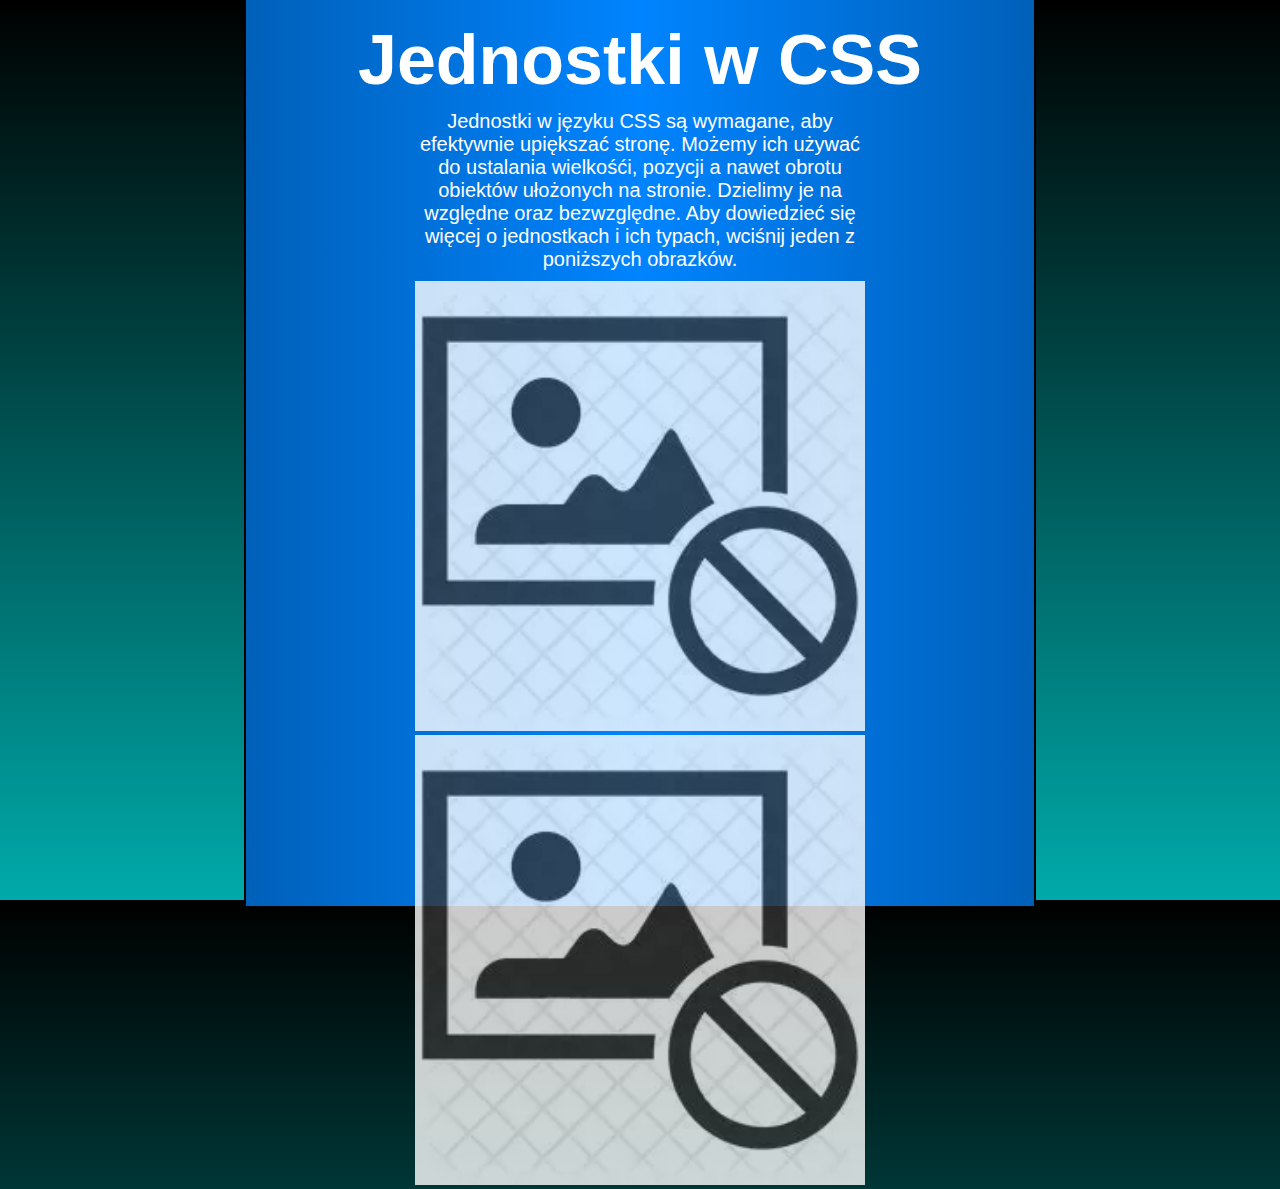
<file: index.html>
<!DOCTYPE html>
<html lang="pl">
    <head>
        <meta charset="UTF-8">
        <title>Jednostki w CSS</title>
        <meta name="author" content="Hubert Filas">
        <meta name="description" content="Witryna opisująca jednostki w CSS">

        <link rel="stylesheet" href="styles/reset.css">
        <link rel="stylesheet" href="styles/commons.css">
    </head>
    <body>
        <div class="main">
            <h1>Jednostki w CSS</h1>
            <p>
                Jednostki w języku CSS są wymagane, aby efektywnie upiększać stronę. Możemy ich używać do ustalania wielkośći, pozycji a nawet
                obrotu obiektów ułożonych na stronie. Dzielimy je na względne oraz bezwzględne. Aby dowiedzieć się więcej o jednostkach i ich
                typach, wciśnij jeden z poniższych obrazków.
            </p>
            <div class="centerer">
                <img src="img/dnf.png" alt="względne" class="btnimg">
                <img src="img/dnf.png" alt="bezwzględne" class="btnimg">
            </div>
        </div>
    </body>
</html>
</file>
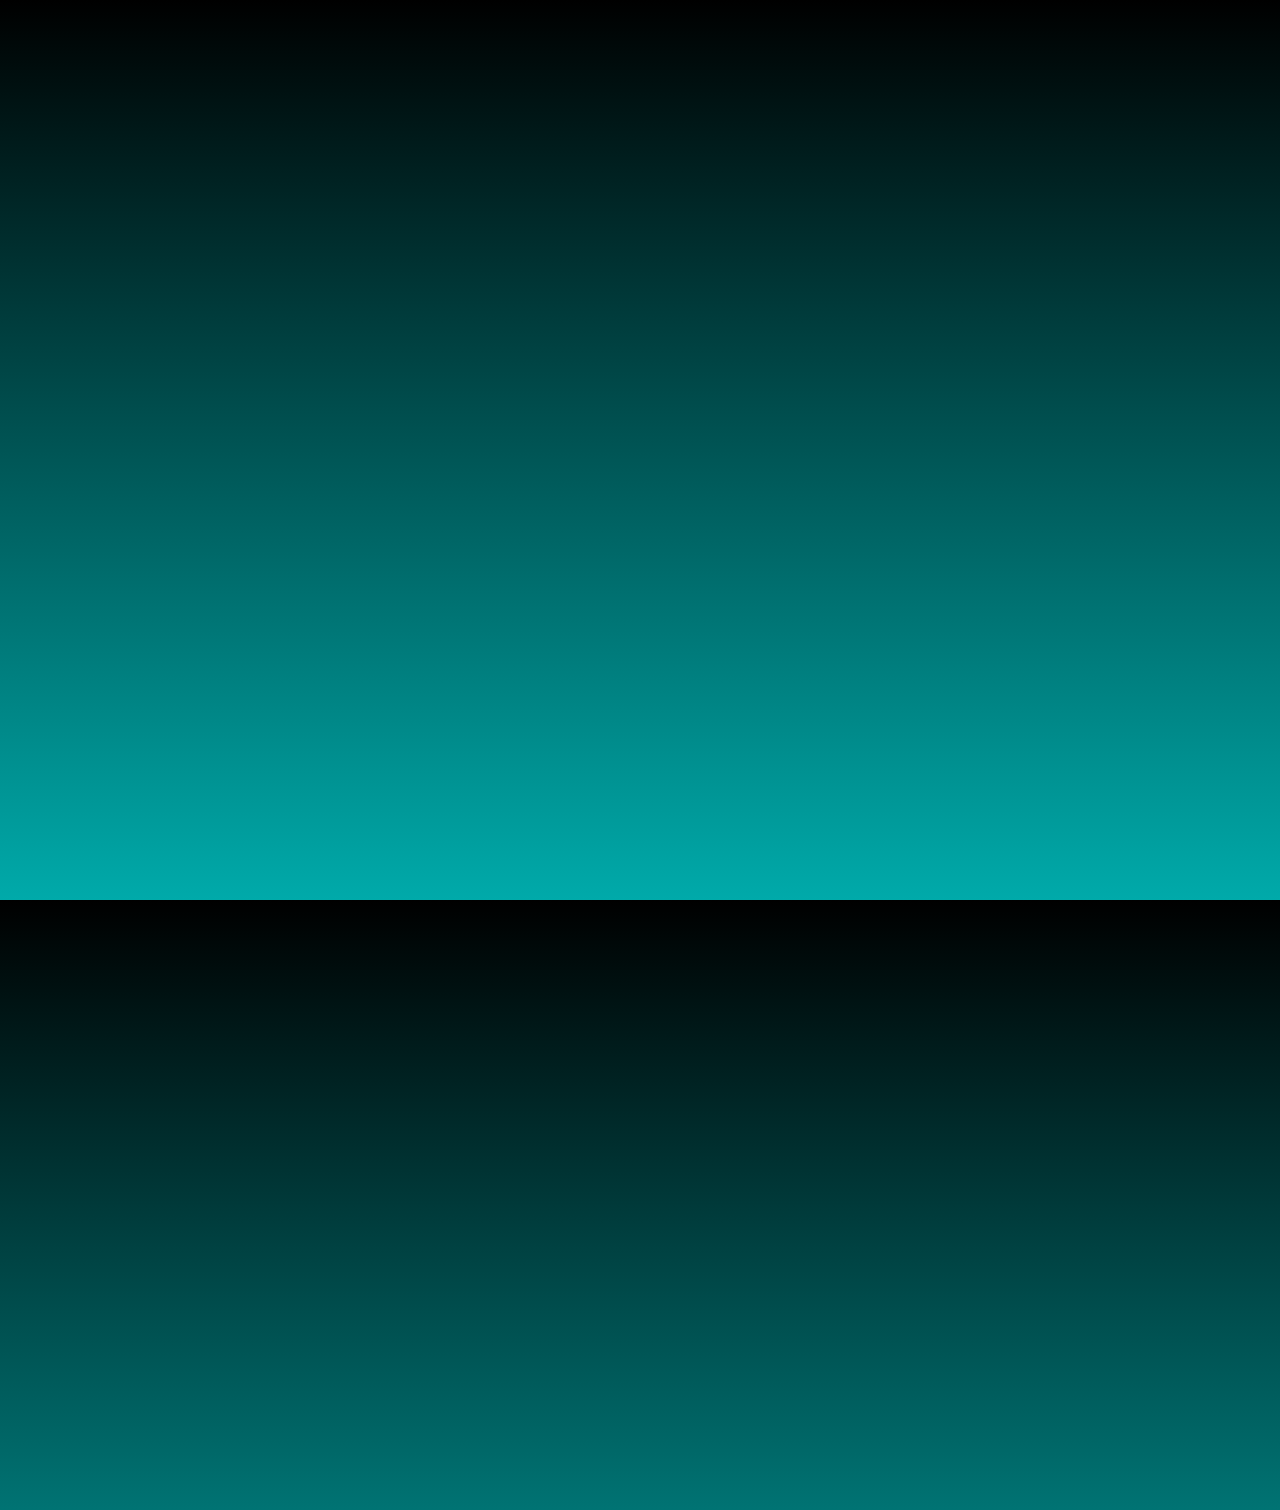
<file: cite/absolute.html>
<!DOCTYPE html>
<html lang="pl">
    <head>
        <meta charset="UTF-8">
        <title>Jednostki w CSS</title>
        <meta name="author" content="Hubert Filas">
        <meta name="description" content="Witryna opisująca jednostki w CSS">

        <link rel="stylesheet" href="../styles/reset.css">
        <link rel="stylesheet" href="../styles/commons.css">
    </head>
    <body>
        <div class="main fadein">
            <h1>Jednostki bezwzględne</h1>
            <p>
                Jednostki bezwzględne są przeciwieństwem jednostek względnych - mają stałą i niezmienną rzeczywistą wartość, niezależnie od wielkości ekranu, urządzenia czy przeglądarki. Dzięki temu mogą być używane tam, gdzie wymagana jest precyzja. Aczkolwiek ich stałość może przeszkadzać w tworzeniu elastycznego interfejsu.
            </p>
            <table>
                <tr>
                    <th><p class="cm">Symbol Jednostki</p></th>
                    <th><p class="cm">Wyjaśnienie</p></th>
                    <th><p class="cm">Przykład</p></th>
                </tr>
                <tr>
                    <th><p class="cm">cm</p></th>
                    <th><p class="cm">Centymetry</p></th>
                    <th><p class="cm" style="font-size: 1cm;">1cm</p></th>
                </tr>
                <tr>
                    <th><p class="cm">mm</p></th>
                    <th><p class="cm">milimetry</p></th>
                    <th><p class="cm" style="font-size: 5mm;">5mm</p></th>
                </tr>
                <tr>
                    <th><p class="cm">in</p></th>
                    <th><p class="cm">cale(inches)</p></th>
                    <th><p class="cm" style="font-size: 1in;">1in</p></th>
                </tr>
                <tr>
                    <th><p class="cm">px</p></th>
                    <th><p class="cm">piksele</p></th>
                    <th><p class="cm" style="font-size: 1px;">1px</p></th>
                </tr>
                <tr>
                    <th><p class="cm">pt</p></th>
                    <th><p class="cm">punkty(używane w czcionkach)</p></th>
                    <th><p class="cm" style="font-size: 9pt;">9pt</p></th>
                </tr>
                <tr>
                    <th><p class="cm">pc</p></th>
                    <th><p class="cm">piki</p></th>
                    <th><p class="cm" style="font-size: 1pc;">1pc</p></th>
                </tr>
            </table>
            <p style="margin-top: 15px; margin-bottom: 15px;">Istnięją także jednostki które nie odnoszą się do wielkości lub pozycji - Są także jednostki używane do określania obrotu...</p>
            <table>
                <tr>
                    <th><p class="cm">Symbol Jednostki</p></th>
                    <th><p class="cm">Wyjaśnienie</p></th>
                    <th><p class="cm">Przykład</p></th>
                </tr>
                <tr>
                    <th><p class="cm">deg</p></th>
                    <th><p class="cm">Stopnie. 360 stopni - pełen obrót. Gradient niebieskiego pola w tle jest obrócony o 90deg</p></th>
                    <th><p class="cm" style="rotate: 45deg;">45*</p></th>
                </tr>
                <tr>
                    <th><p class="cm">rad</p></th>
                    <th><p class="cm">radiany. 2π rad - pełen obrót</p></th>
                    <th><p class="cm" style="rotate: 2rad; margin-top: 7px; margin-bottom: 7px;">2rad</p></th>
                </tr>
                <tr>
                    <th><p class="cm">grad</p></th>
                    <th><p class="cm">grady(gon). 400 grad - pełen obrót, rzadko używany.</p></th>
                    <th><p class="cm" style="rotate: 200grad;">200grad</p></th>
                </tr>
                <tr>
                    <th><p class="cm">turn</p></th>
                    <th><p class="cm">obroty. 1 turn = 360 deg</p></th>
                    <th><p class="cm" style="rotate: 0.25turn; margin-top: 30px; margin-bottom: 30px;">0.25turn</p></th>
                </tr>
            </table>
            <p style="margin-top: 15px; margin-bottom: 15px;">...oraz czasu</p>
            <table>
                <tr>
                    <th><p class="cm">Symbol Jednostki</p></th>
                    <th><p class="cm">Wyjaśnienie</p></th>
                    <th><p class="cm">Przykład</p></th>
                </tr>
                <tr>
                    <th><p class="cm">s</p></th>
                    <th><p class="cm">sekundy</p></th>
                    <th><p class="cm a1">20 sekund (od odświerzenia strony)</p></th>
                </tr>
                <tr>
                    <th><p class="cm">ms</p></th>
                    <th><p class="cm">milisekundy</p></th>
                    <th><p class="cm a2">6000ms (od odświerzenia strony)</p></th>
                </tr>
            </table>
            <a href="../index.html"><img src="../img/return.png" alt="return" class="btnimg"></a>
            <a href="relative.html"><img src="../img/wzglendne-btn.png" alt="relative" class="btnimg"></a>
            <p>© 2025 Hubert Filas &ndash; Jednostki CSS</p>
        </div>
    </body>
</html>
</file>
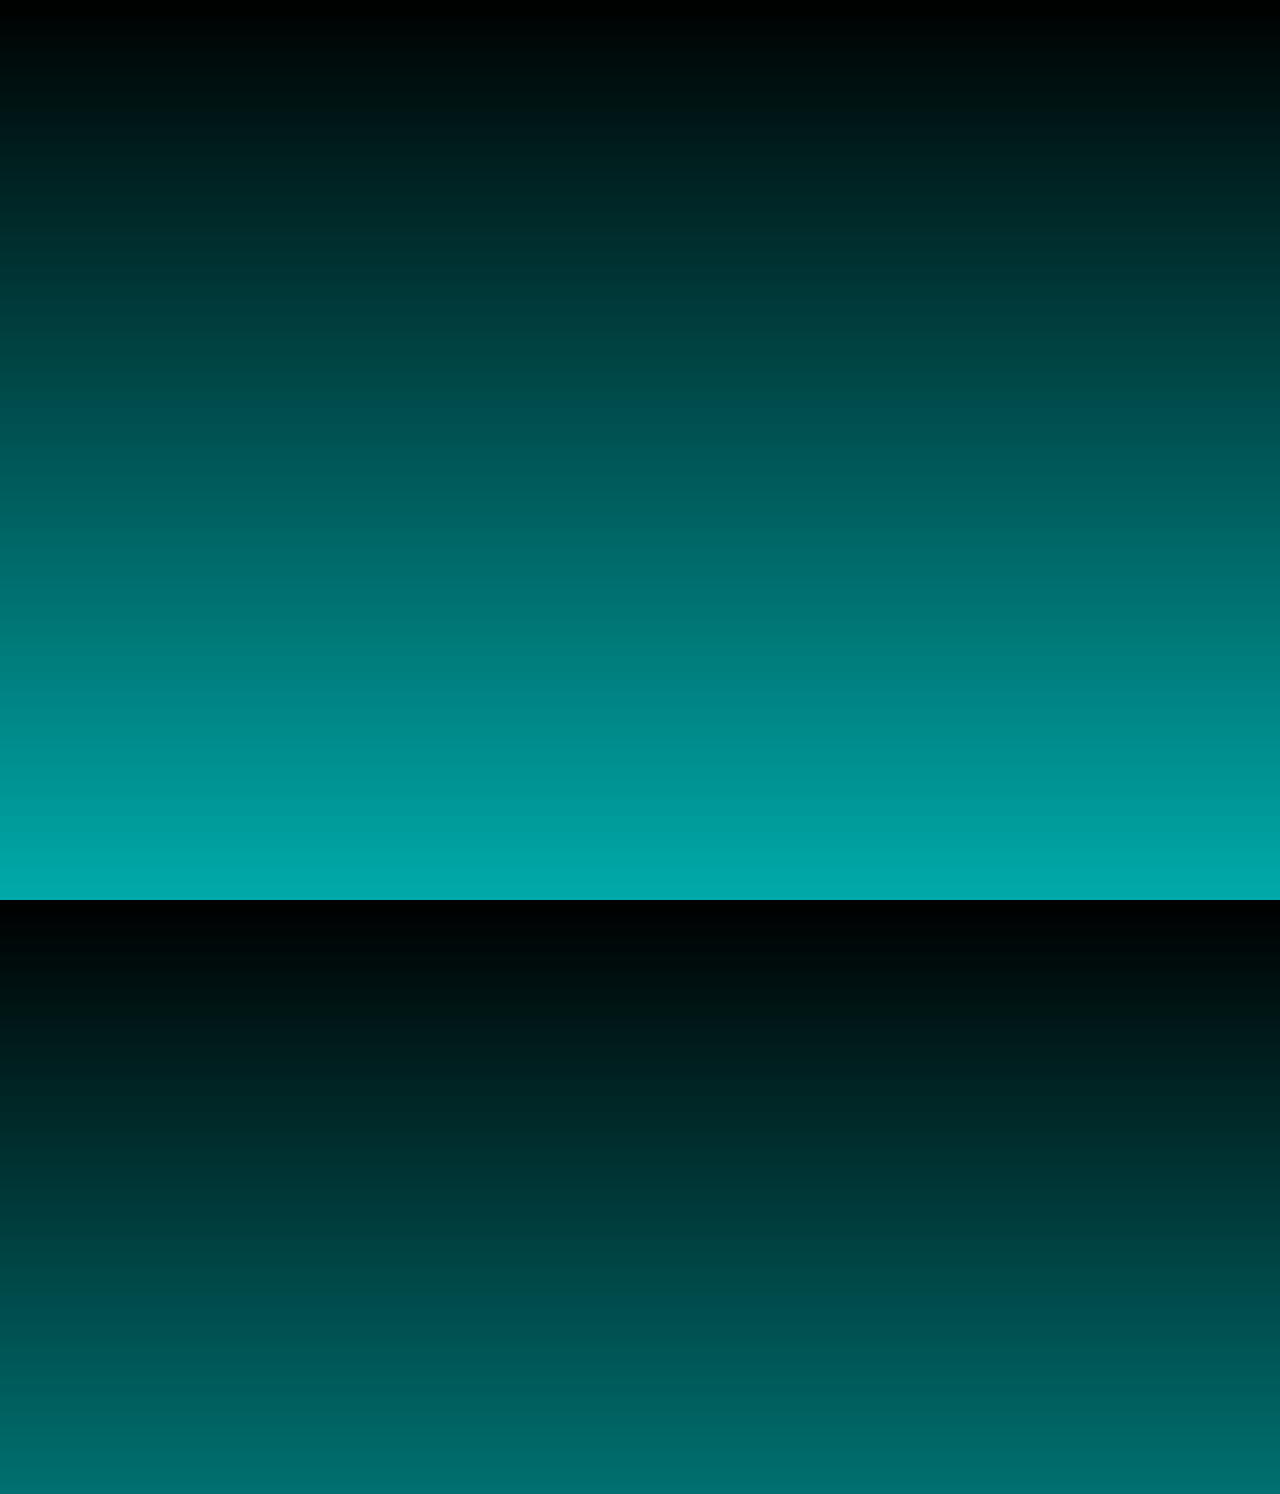
<file: cite/relative.html>
<!DOCTYPE html>
<html lang="pl">
    <head>
        <meta charset="UTF-8">
        <title>Jednostki w CSS</title>
        <meta name="author" content="Hubert Filas">
        <meta name="description" content="Witryna opisująca jednostki w CSS">

        <link rel="stylesheet" href="../styles/reset.css">
        <link rel="stylesheet" href="../styles/commons.css">
    </head>
    <body>
        <div class="main fadein">
            <h1>Jednostki względne</h1>
            <p>
                Jednostki względne są fundamentem tworzenia elastycznego front-endu. Pozwalają one projektować interfejsy pasujące do każdego urządzenia i ekranu, ponieważ nie mają określonej wielkości rzeczywistej, a raczej "dopasowują się" do warunków. Mimo swojej 
                elastyczności, ustalenie jak dokładnie działają może być trudne. Poniżej zobaczysz tabele z wyjaśnieniem oraz przykładami jednostek względnych(ang: relative units)
            </p>
            <table>
                <tr>
                    <th><p class="cm">Symbol Jednostki</p></th>
                    <th><p class="cm">Wyjaśnienie</p></th>
                    <th><p class="cm">Przykład</p></th>
                </tr>
                <tr>
                    <td><p class="cm">em</p></td>
                    <td><p class="cm">Jednostka względna do wielkości czcionki elementu. Po prawej przykład 2em, czyli 2 razy wielkość czcionki</p></td>
                    <td><p class="cm" style="font-size: 2em;">2em</p></td>
                </tr>
                <tr>
                    <td><p class="cm">ex</p></td>
                    <td><p class="cm">Jednostka względna do wielkości x używanej czcionki. Po prawej przykład 2ex, czyli 2 razy wielkość x czcionki</p></td>
                    <td><p class="cm" style="font-size: 2ex;">2ex</p></td>
                </tr>
                <tr>
                    <td><p class="cm">ch</p></td>
                    <td><p class="cm">Jednostka równa wielkości cyfry zero.</p></td>
                    <td><p class="cm" style="font-size: 4ch;">4ch</p></td>
                </tr>
                <tr>
                    <td><p class="cm">rem</p></td>
                    <td><p class="cm">Jednostka równa wielkości czcionki elementu</p></td>
                    <td><p class="cm" style="font-size: 2rem;">2rem</p></td>
                </tr>
                <tr>
                    <td><p class="cm">vw</p></td>
                    <td><p class="cm">Jednostka równa 1% szerokości viewportu(okna strony)</p></td>
                    <td><p class="cm" style="font-size: 1vw;">1vw</p></td>
                </tr>
                <tr>
                    <td><p class="cm">vh</p></td>
                    <td><p class="cm">Jednostka równa 1% wysokości viewportu(okna strony)</p></td>
                    <td><p class="cm" style="font-size: 1vh;">1vh</p></td>
                </tr>
                <tr>
                    <td><p class="cm">vmin</p></td>
                    <td><p class="cm">Jednostka równa 1% mniejszej wielkości viewportu(okna strony) np. jeśli wysokość jest mniejsza niż szerokość 1vh = 1vmin</p></td>
                    <td><p class="cm" style="font-size: 1vmin;">1vmin</p></td>
                </tr>
                <tr>
                    <td><p class="cm">vmax</p></td>
                    <td><p class="cm">Jednostka równa 1% mniejszej wielkości viewportu(okna strony) np. jeśli szerokość jest większa niż wysokość 1vw = 1vmax</p></td>
                    <td><p class="cm" style="font-size: 1vmax;">1vmax</p></td>
                </tr>
                <tr>
                    <td><p class="cm">%</p></td>
                    <td><p class="cm">Jednostka równa 1% wielkości elementu nadrzędnego</p></td>
                    <td><p class="cm" style="font-size: 1%;">1%</p></td>
                </tr>
            </table>
            <h2 style="margin-top: 15px; margin-bottom: 15px;">Nie wszystkie jednostki są równie pożyteczne. Jednostki poniżej zostaną przez ciebie prawdopodobnie najczęściej wykorzystywane.</h2>
            <p>Oto przykład paska o szerokości 50% szerokości niebieskiej sekcji(%)</p>
            <img src="../img/red.png" alt="example" height="20" style="width: 50%;">
            <p>a to pasek o szerokości 50% viewportu(50vw)</p>
            <img src="../img/red.png" alt="example" height="20" style="width: 50vw;">
            <p>a to pasek o szerokości 5 zer</p>
            <img src="../img/red.png" alt="example" height="20" style="font-size: 3ch; width: 5ch;">
            <p style="font-size: 3ch;">00000</p>
            <a href="../index.html"><img src="../img/return.png" alt="return" class="btnimg"></a>
            <a href="absolute.html"><img src="../img/bezwzglendne-btn.png" alt="absolute" class="btnimg"></a>
            <p>© 2025 Hubert Filas &ndash; Jednostki CSS</p>
        </div>
    </body>
</html>
</file>
<file: styles/commons.css>
.fadein {
    animation: fadein 0.5s forwards;
    opacity: 0;
}
@keyframes fadein {
    to {
        opacity: 1;
    }
}
h1 {
    font-size: 70px;
    font-weight: bold;
    font-family: Arial, Helvetica, sans-serif;

    margin-left: 20px;
    margin-right: 20px;
    margin-top: 10px;
    margin-bottom: 10px;
}
h2 {
    font-size: 30px;
    font-weight: bold;
    font-family: Arial, Helvetica, sans-serif;

    margin-left: 20px;
    margin-right: 20px;
    margin-top: 10px;
    margin-bottom: 10px;
}
p {
    font-size: 20px;
    font-family: Arial, Helvetica, sans-serif;

    margin-left: 20%;
    margin-right: 20%;
    margin-top: 10px;
    margin-bottom: 10px;
}

body {
    background: linear-gradient(#000, #0AA);
    height: 100vh;
    width: 100vw;
    
    margin: 0;

    text-align: center;
    color: white;
}

table, th, td {
    border-style: solid;
    border-width: 3px;
    border-color: aliceblue;
    border-collapse: collapse;
    margin: auto;

    padding: 5px 5px;
}
th {
    font-weight: bold;
}

.cm{
    margin: 0;
}

.main {
    
    background: linear-gradient(90deg,#0060b9, #0084ff, #0060b9);
    color: white;
    height: 98.4vh;
    width: 60%;
    border-color: #000;
    border-width: 0px 2px 0px 2px;
    min-width: 0;
    border-style: solid;
    padding-bottom: 20px;
    

    
    padding: 10px 10px;
    margin: auto;
    text-align: center;
}

.centerwidth {
    display: flex;
    justify-content: center;
}

.centerheight {
  height: 100vh;
  display: flex;
  flex-direction: column;
  justify-content: center;
  align-items: center;
}

.btnimg {
    transition: all 0.2s;
    opacity: 80%;
    width: 450px;
}

.btnimg:hover{
    transform: scale(1.1);
    opacity: 100%;
}

.a1 {
    animation: a1 20s forwards;
    opacity: 0;
}
@keyframes a1 {
    to {
        opacity: 1;
    }
}

.a2 {
    animation: a2 6000ms forwards;
    opacity: 0;
}
@keyframes a2 {
    to {
        opacity: 1;
    }

}
</file>
